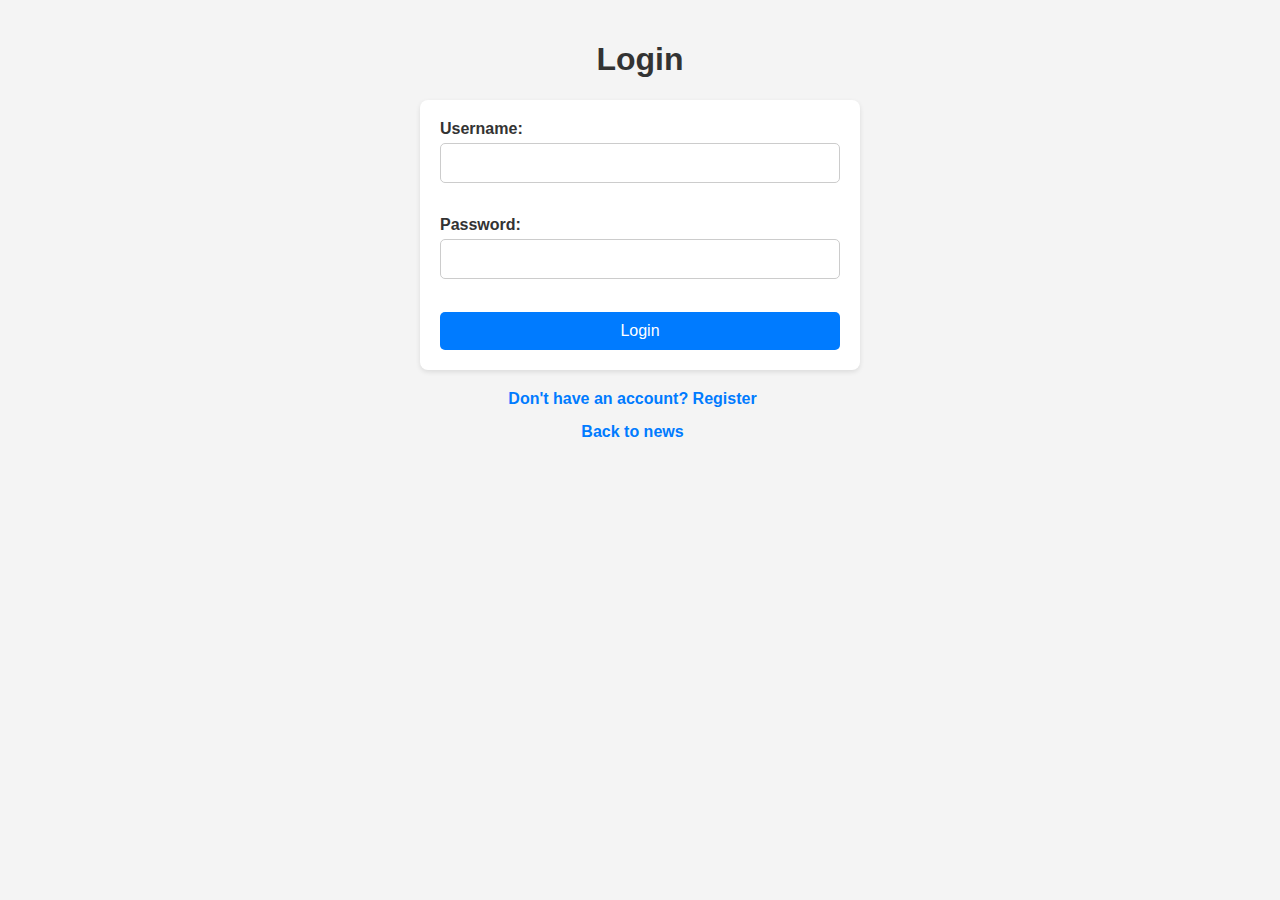
<file: templates/login.html>
<!DOCTYPE html>
<html lang="en">

<head>
    <meta charset="UTF-8">
    <meta name="viewport" content="width=device-width, initial-scale=1.0">
    <link rel="stylesheet" href="/static/styles.css">
    <title>Login</title>
</head>

<body>
    <h1>Login</h1>
    <form action="/login" method="post">
        <label for="username">Username:</label>
        <input type="text" id="username" name="username" required>
        <br>
        <label for="password">Password:</label>
        <input type="password" id="password" name="password" required>
        <br>
        <button type="submit">Login</button>
    </form>
    <a href="/signup">Don't have an account? Register</a>
    <a href="/">Back to news</a>
</body>

</html>
</file>
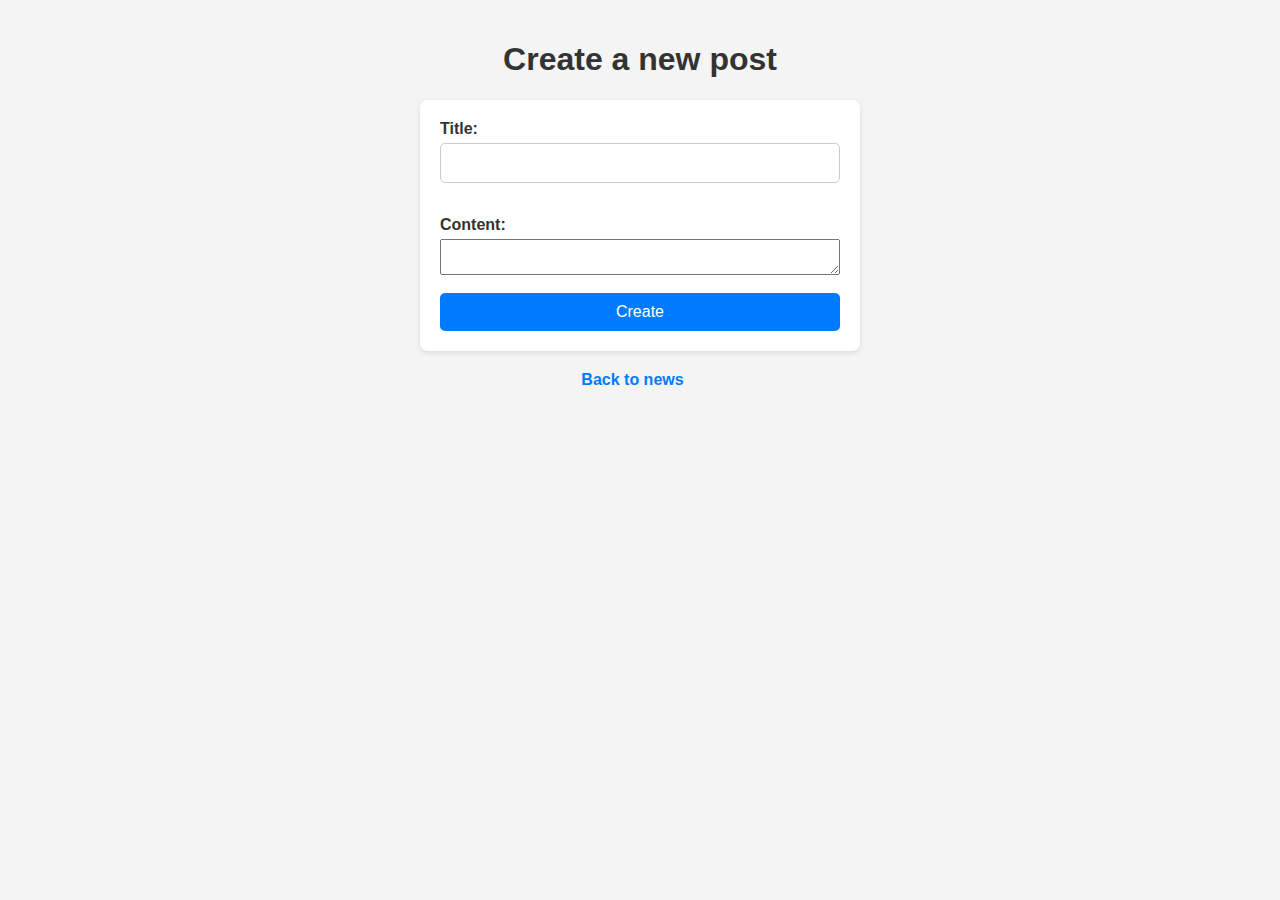
<file: templates/post.html>
<!DOCTYPE html>
<html lang="en">

<head>
    <meta charset="UTF-8">
    <meta name="viewport" content="width=device-width, initial-scale=1.0">
    <link rel="stylesheet" href="/static/styles.css">
    <title>Create Post</title>
</head>

<body>
    <h1>Create a new post</h1>
    <form action="/post" method="post">
        <input type="hidden" name="csrf" value="{{.csrf}}">
        <label for="title">Title:</label>
        <input type="text" id="title" name="title" required>
        <br>
        <label for="content">Content:</label>
        <textarea id="content" name="content" required></textarea>
        <br>
        <button type="submit">Create</button>
    </form>
    <a href="/">Back to news</a>
</body>

</html>
</file>
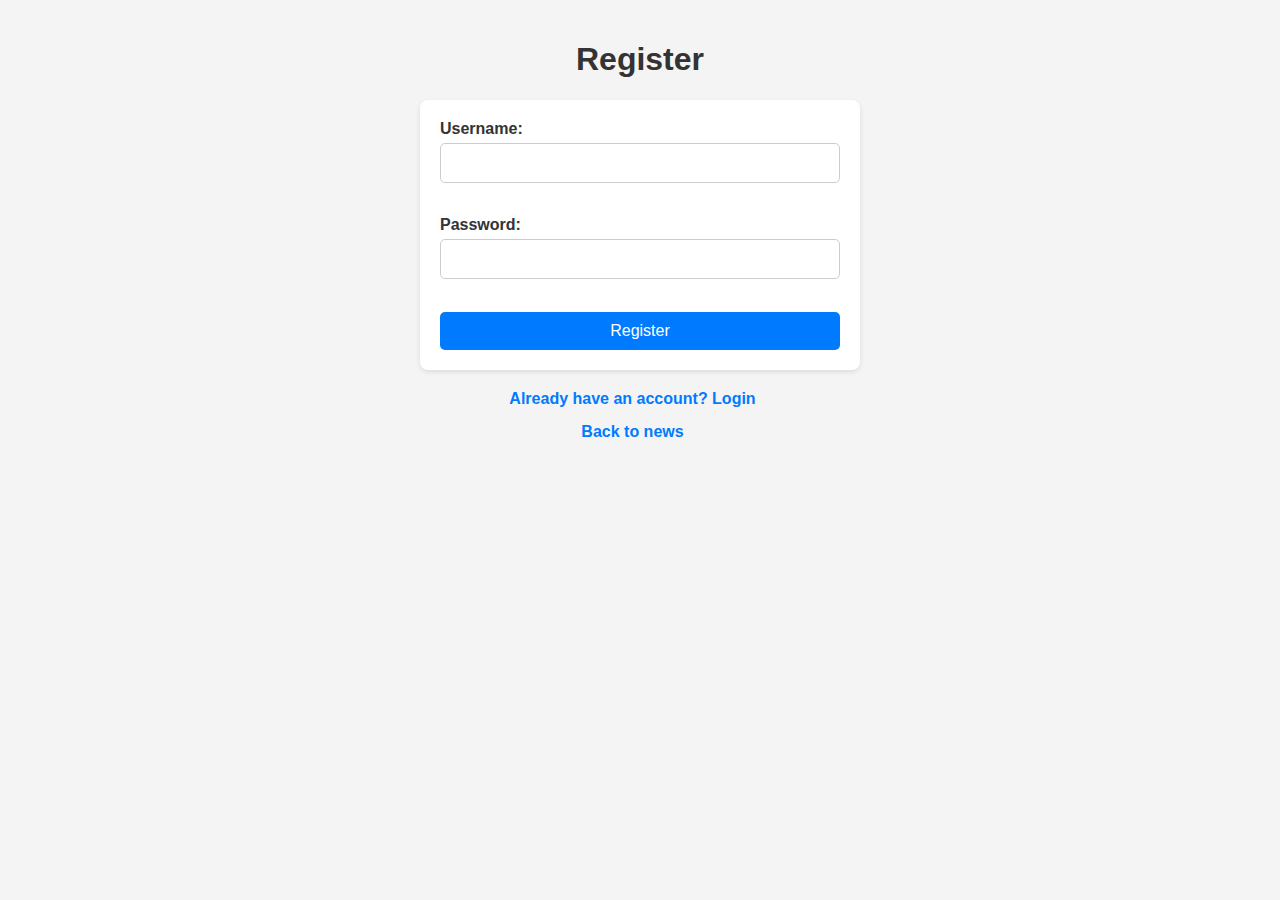
<file: templates/signup.html>
<!DOCTYPE html>
<html lang="en">

<head>
    <meta charset="UTF-8">
    <meta name="viewport" content="width=device-width, initial-scale=1.0">
    <link rel="stylesheet" href="/static/styles.css">
    <title>Register</title>
</head>

<body>
    <h1>Register</h1>
    <form action="/signup" method="post">
        <input type="hidden" name="csrf" value="{{.csrf}}">
        <label for="username">Username:</label>
        <input type="text" id="username" name="username" required>
        <br>
        <label for="password">Password:</label>
        <input type="password" id="password" name="password" required>
        <br>
        <button type="submit">Register</button>
    </form>
    <a href="/login">Already have an account? Login</a>
    <a href="/">Back to news</a>
</body>

</html>
</file>
<file: static/styles.css>
body {
    font-family: Arial, sans-serif;
    margin: 0;
    padding: 20px;
    background-color: #f4f4f4;
    color: #333;
}

a {
    display: inline-block;
    margin-right: 15px;
    text-decoration: none;
    color: #007BFF;
    font-weight: bold;
}

a:hover {
    text-decoration: underline;
}

h1 {
    text-align: center;
}

ul {
    list-style: none;
    padding: 0;
}

li {
    background: white;
    padding: 15px;
    margin: 10px 0;
    border-radius: 8px;
    box-shadow: 0 2px 5px rgba(0, 0, 0, 0.1);
}

h2 {
    margin: 0 0 10px;
    color: #333;
}

p {
    margin: 5px 0;
}

p:last-child {
    font-size: 0.9em;
    color: #666;
}

form {
    background: white;
    padding: 20px;
    max-width: 400px;
    margin: 20px auto;
    border-radius: 8px;
    box-shadow: 0 2px 5px rgba(0, 0, 0, 0.1);
    display: flex;
    flex-direction: column;
}

label {
    font-weight: bold;
    margin-bottom: 5px;
}

input {
    padding: 10px;
    margin-bottom: 15px;
    border: 1px solid #ccc;
    border-radius: 5px;
    font-size: 16px;
}

button {
    background: #007BFF;
    color: white;
    padding: 10px;
    border: none;
    border-radius: 5px;
    font-size: 16px;
    cursor: pointer;
}

button:hover {
    background: #0056b3;
}

a {
    display: block;
    text-align: center;
    margin-top: 15px;
}

nav {
    background: #007BFF;
    padding: 10px 20px;
    display: flex;
    justify-content: center;
    box-shadow: 0 2px 5px rgba(0, 0, 0, 0.1);
}

nav a {
    color: white;
    text-decoration: none;
    padding: 10px 15px;
    font-size: 16px;
    font-weight: bold;
    transition: background 0.3s;
}

nav a:hover {
    background: #0056b3;
    border-radius: 5px;
}

nav .active {
    background: #0056b3;
    border-radius: 5px;
}
</file>
